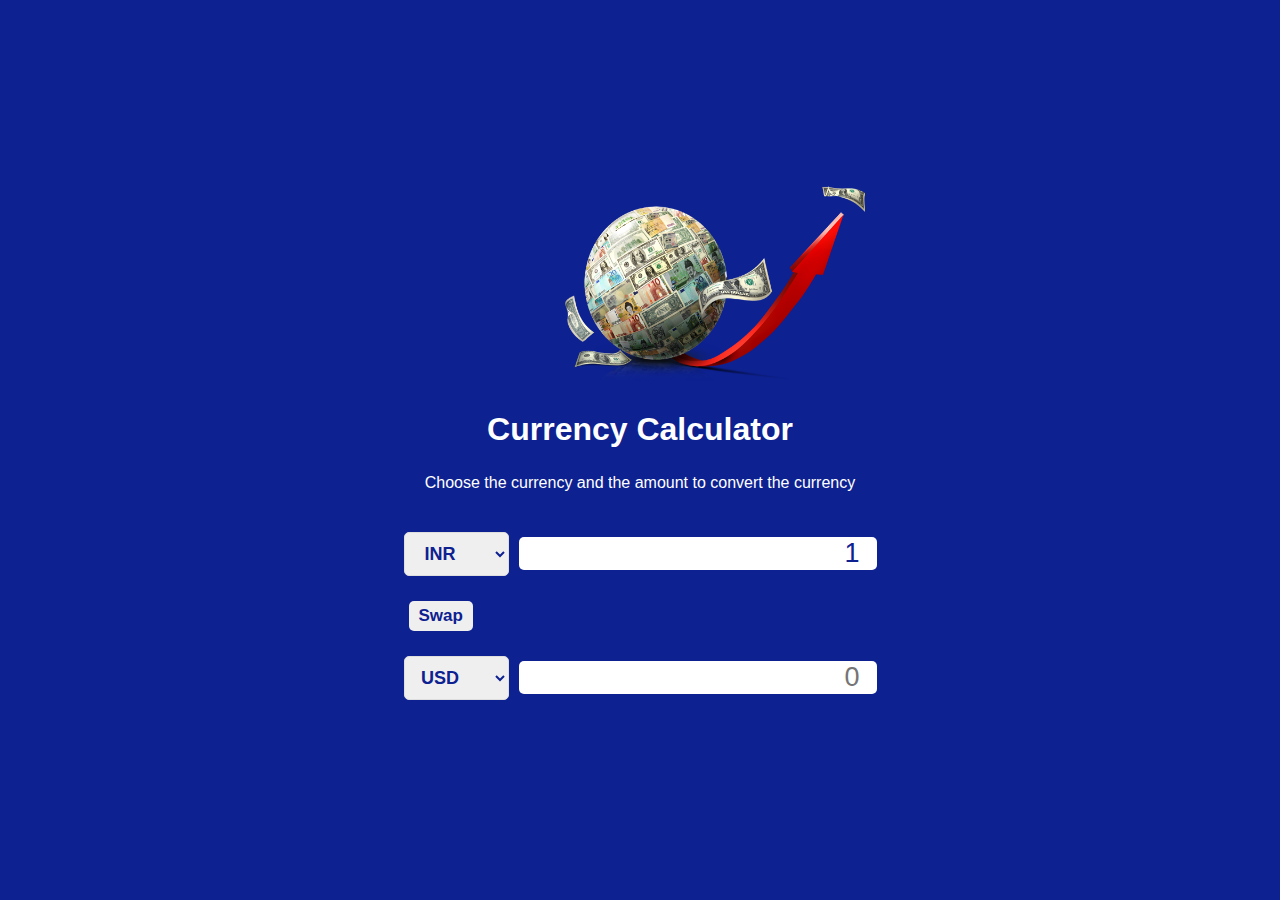
<file: Currency Calculator/index.html>
<!DOCTYPE html>
<html lang="en">
<head>
  <meta charset="UTF-8">
  <meta name="viewport" content="width=device-width, initial-scale=1.0">
  <title>Currency Calculator</title>
  <link rel="stylesheet" href="style.css">
</head>
<body>
  <img src="image/money2.png" alt="" class="money-img">

  <h1>Currency Calculator</h1>
  <p>Choose the currency and the amount to convert the currency</p>
  
  <div class="container">
    <div class="currency">
      <select id="currency-one">
        <option value="AED">AED</option>
          <option value="ARS">ARS</option>
          <option value="AUD">AUD</option>
          <option value="BGN">BGN</option>
          <option value="BRL">BRL</option>
          <option value="BSD">BSD</option>
          <option value="CAD">CAD</option>
          <option value="CHF">CHF</option>
          <option value="CLP">CLP</option>
          <option value="CNY">CNY</option>
          <option value="COP">COP</option>
          <option value="CZK">CZK</option>
          <option value="DKK">DKK</option>
          <option value="DOP">DOP</option>
          <option value="EGP">EGP</option>
          <option value="EUR">EUR</option>
          <option value="FJD">FJD</option>
          <option value="GBP">GBP</option>
          <option value="GTQ">GTQ</option>
          <option value="HKD">HKD</option>
          <option value="HRK">HRK</option>
          <option value="HUF">HUF</option>
          <option value="IDR">IDR</option>
          <option value="ILS">ILS</option>
          <option value="INR" selected>INR</option>
          <option value="ISK">ISK</option>
          <option value="JPY">JPY</option>
          <option value="KRW">KRW</option>
          <option value="KZT">KZT</option>
          <option value="MXN">MXN</option>
          <option value="MYR">MYR</option>
          <option value="NOK">NOK</option>
          <option value="NZD">NZD</option>
          <option value="PAB">PAB</option>
          <option value="PEN">PEN</option>
          <option value="PHP">PHP</option>
          <option value="PKR">PKR</option>
          <option value="PLN">PLN</option>
          <option value="PYG">PYG</option>
          <option value="RON">RON</option>
          <option value="RUB">RUB</option>
          <option value="SAR">SAR</option>
          <option value="SEK">SEK</option>
          <option value="SGD">SGD</option>
          <option value="THB">THB</option>
          <option value="TRY">TRY</option>
          <option value="TWD">TWD</option>
          <option value="UAH">UAH</option>
          <option value="USD">USD</option>
          <option value="UYU">UYU</option>
          <option value="VND">VND</option>
          <option value="ZAR">ZAR</option>
      </select>
      <input type="number" id="amount-one" placeholder="0" value="1" />
    </div>

    <div class="swap-rate">
      <button class="btn" id="swap">Swap</button>
      <div class="rate" id="rate"></div>
    </div>

    <div class="currency">
      <select id="currency-two">
        <option value="AED">AED</option>
          <option value="ARS">ARS</option>
          <option value="AUD">AUD</option>
          <option value="BGN">BGN</option>
          <option value="BRL">BRL</option>
          <option value="BSD">BSD</option>
          <option value="CAD">CAD</option>
          <option value="CHF">CHF</option>
          <option value="CLP">CLP</option>
          <option value="CNY">CNY</option>
          <option value="COP">COP</option>
          <option value="CZK">CZK</option>
          <option value="DKK">DKK</option>
          <option value="DOP">DOP</option>
          <option value="EGP">EGP</option>
          <option value="EUR">EUR</option>
          <option value="FJD">FJD</option>
          <option value="GBP">GBP</option>
          <option value="GTQ">GTQ</option>
          <option value="HKD">HKD</option>
          <option value="HRK">HRK</option>
          <option value="HUF">HUF</option>
          <option value="IDR">IDR</option>
          <option value="ILS">ILS</option>
          <option value="INR">INR</option>
          <option value="ISK">ISK</option>
          <option value="JPY">JPY</option>
          <option value="KRW">KRW</option>
          <option value="KZT">KZT</option>
          <option value="MXN">MXN</option>
          <option value="MYR">MYR</option>
          <option value="NOK">NOK</option>
          <option value="NZD">NZD</option>
          <option value="PAB">PAB</option>
          <option value="PEN">PEN</option>
          <option value="PHP">PHP</option>
          <option value="PKR">PKR</option>
          <option value="PLN">PLN</option>
          <option value="PYG">PYG</option>
          <option value="RON">RON</option>
          <option value="RUB">RUB</option>
          <option value="SAR">SAR</option>
          <option value="SEK">SEK</option>
          <option value="SGD">SGD</option>
          <option value="THB">THB</option>
          <option value="TRY">TRY</option>
          <option value="TWD">TWD</option>
          <option value="UAH">UAH</option>
          <option value="USD" selected>USD</option>
          <option value="UYU">UYU</option>
          <option value="VND">VND</option>
          <option value="ZAR">ZAR</option>
      </select>
      <input type="number" id="amount-two" placeholder="0" />
    </div>
  </div>

<script type="text/javascript" src="script.js"></script>
</body>
</html>
</file>
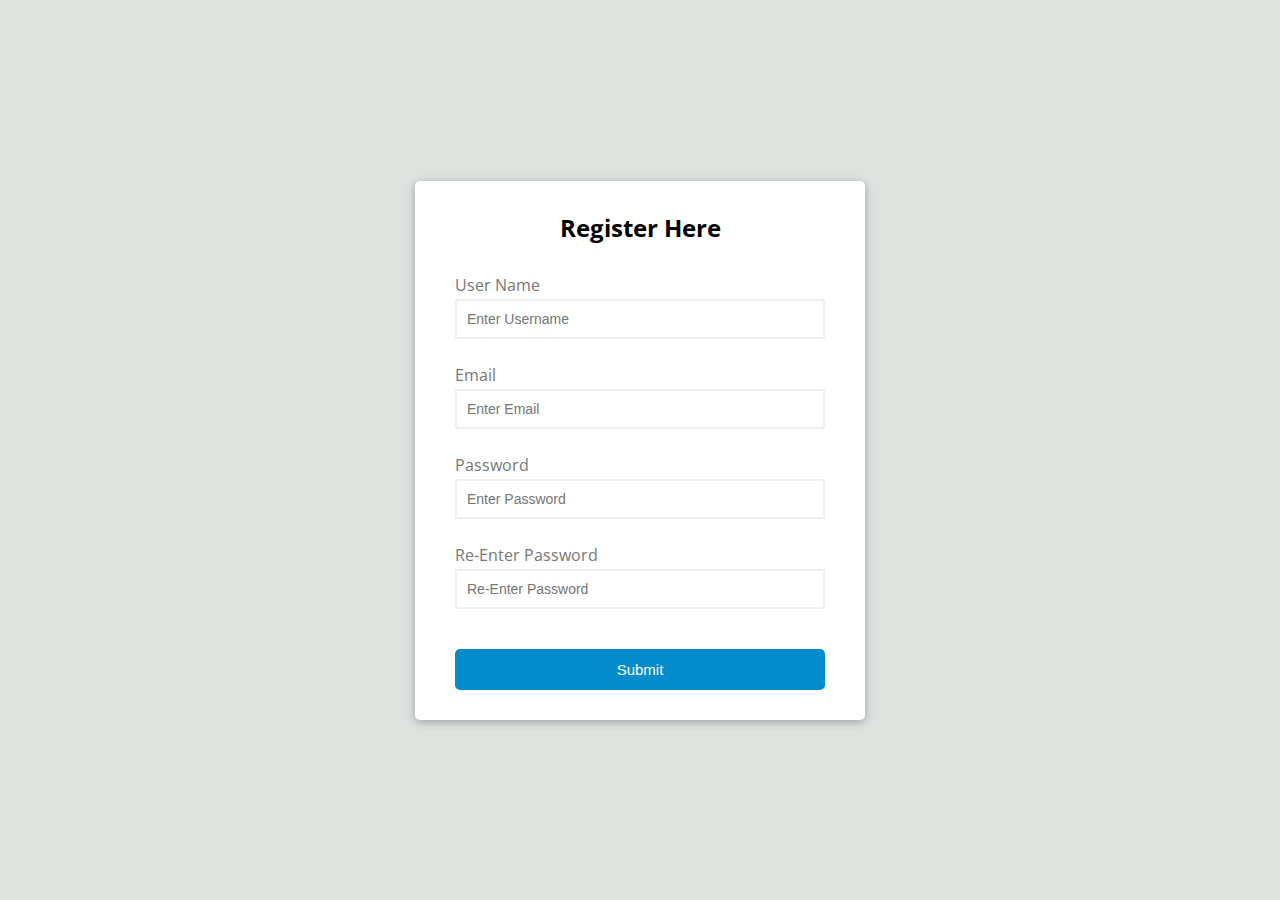
<file: Form Validations/index.html>
<!DOCTYPE html>
<html lang="en">
<head>
  <meta charset="UTF-8">
  <meta name="viewport" content="width=device-width, initial-scale=1.0">
  <link rel="stylesheet" type="text/css" href="style.css">
  <title>Form Validator</title>
</head>
<body>
  <div class="container">
  <form id="form" class="form">
    <h2>Register Here</h2>
    <div class="form-control">
      <label for="username">User Name</label>
      <input type="text" id="username" placeholder="Enter Username">
      <small> Error Message </small>
    </div>
    <div class="form-control" >
      <label for="email">Email</label>
      <input type="text" id="email" placeholder="Enter Email">
      <small> Error Message </small>
    </div>
    <div class="form-control">
      <label for="password">Password</label>
      <input type="password" id="password" placeholder="Enter Password">
      <small> Error Message </small>
    </div>
    <div class="form-control">
      <label for="password2">Re-Enter Password</label>
      <input type="password" id="password2" placeholder="Re-Enter Password">
      <small> Error Message </small>
    </div>
    <button> Submit</button>
  </form>
</div>

<script src="script.js"></script>
</body>
</html>
</file>
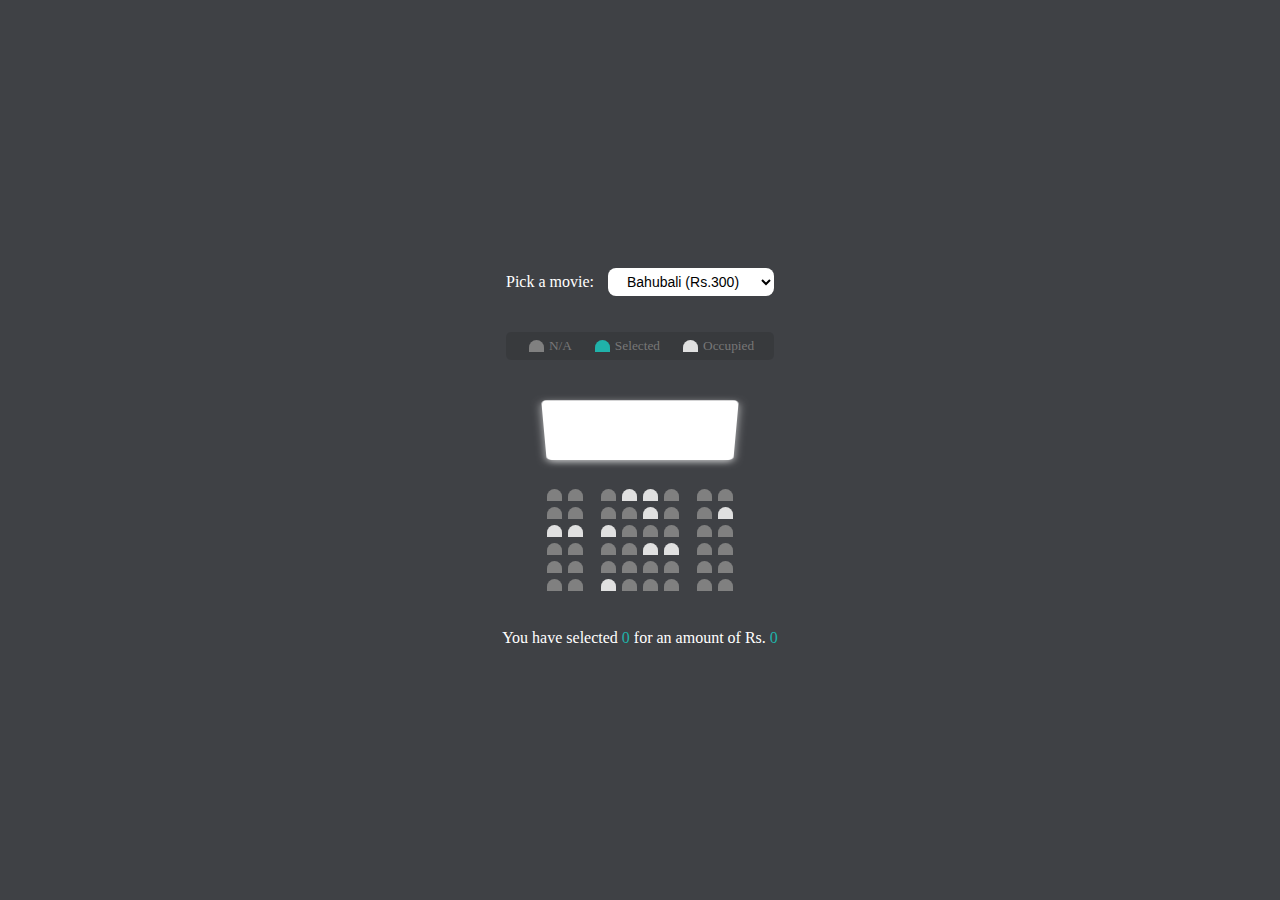
<file: Movie Seats Booking/index.html>
<!DOCTYPE html>
<html lang="en">
<head>
  <meta charset="UTF-8">
  <meta name="viewport" content="width=device-width, initial-scale=1.0">
  <link rel="stylesheet" href="style.css">
  <title>Movie Seats Booking</title>
</head>
<body>
  <div class="movie-container">
    <label>Pick a movie:</label>
    <select id="movie">
      <option value="300">Bahubali (Rs.300)</option>
      <option value="350">Lion King (Rs.350)</option>
      <option value="200">Chichore (Rs.200)</option>
      <option value="250">Frozen (Rs.250)</option>
    </select>
  </div>
    
      <ul class="showcase">
        <li>
          <div class="seat"></div>
          <small>N/A</small>
        </li>
        <li>
          <div class="seat selected"></div>
          <small>Selected</small>
        </li>
        <li>
          <div class="seat occupied"></div>
          <small>Occupied</small>
        </li>
      </ul>
    
    <div class="container">
      <div class="screen"></div>
      <div class="row">
        <div class="seat"></div>
        <div class="seat"></div>
        <div class="seat"></div>
        <div class="seat occupied"></div>
        <div class="seat occupied"></div>
        <div class="seat"></div>
        <div class="seat"></div>
        <div class="seat"></div>
      </div>
      <div class="row">
        <div class="seat"></div>
        <div class="seat"></div>
        <div class="seat"></div>
        <div class="seat"></div>
        <div class="seat occupied"></div>
        <div class="seat"></div>
        <div class="seat"></div>
        <div class="seat occupied"></div>
      </div>
      <div class="row">
        <div class="seat occupied"></div>
        <div class="seat occupied"></div>
        <div class="seat occupied"></div>
        <div class="seat"></div>
        <div class="seat"></div>
        <div class="seat"></div>
        <div class="seat"></div>
        <div class="seat"></div>
      </div>
      <div class="row">
        <div class="seat"></div>
        <div class="seat"></div>
        <div class="seat"></div>
        <div class="seat"></div>
        <div class="seat occupied"></div>
        <div class="seat occupied"></div>
        <div class="seat"></div>
        <div class="seat"></div>
      </div>
      <div class="row">
        <div class="seat"></div>
        <div class="seat"></div>
        <div class="seat"></div>
        <div class="seat"></div>
        <div class="seat"></div>
        <div class="seat"></div>
        <div class="seat"></div>
        <div class="seat"></div>
      </div>
      <div class="row">
        <div class="seat"></div>
        <div class="seat"></div>
        <div class="seat occupied"></div>
        <div class="seat"></div>
        <div class="seat"></div>
        <div class="seat"></div>
        <div class="seat"></div>
        <div class="seat"></div>
      </div>
    </div>
  <p class="text">You have selected <span id="count">0</span> for an amount of Rs. <span id="total">0</span>
  </p>
  <script type="text/javascript" src="script.js"></script>
</body>
</html>
</file>
<file: Currency Calculator/style.css>
:root{
  --primary-color : #0d2191;
}

*{
  box-sizing: border-box;
}

body{
  background-color: var(--primary-color);
  color: white;
  display: flex;
  flex-direction: column;
  align-items: center;
  justify-content: center;
  height: 100vh;
  margin: 0;
  padding: 20px;
  font-family: Arial, Helvetica, sans-serif;
}

h1{
  color: white;
  margin: 10px;
}

p{
  text-align: center;
  margin-bottom: 20px;
}

.btn{
  font-weight: bold;
  color: var(--primary-color);
  cursor: pointer;
  font-size: 17px;
  border-radius: 5px;
  padding: 5px 10px;
  margin: 5px;
  border: 0;
}

.money-img{
  width: 300px;
  height: 200px;
  margin-left: 150px;
  margin-bottom: 20px;
}

.currency{
  padding: 20px 0;
  display: flex;
  align-items: center;
  justify-content: space-between;
}

.currency select{
  cursor: pointer;
  font-weight: bold;
  color: var(--primary-color);
  padding: 10px 30px 10px 10px;
  border: 1px  solid #dedede;
  border-radius: 5px;
  font-size: 18px;
  text-align: center;
}

.currency input{
  border: 0;
  border-radius: 5px;
  color: var(--primary-color);
  background: white;
  font-size: 27px;
  text-align: right;
  margin-left: 10px;
}
  
  .swap-rate{
    display: flex;
    align-items: center;
    justify-content: space-between;
  }

  .rate{
    font-size: 14px;
    padding: 0 10px;
  }

  select:focus,
  input:focus,
  button:focus {
    outline: 0;
  }

  @media (max-width: 600px) {
    .currency input {
      width: 200px;
    }
}
</file>
<file: Form Validations/style.css>
@import url('https://fonts.googleapis.com/css2?family=Open+Sans:wght@600&display=swap');

*{
  box-sizing: border-box;
}

:root{
  --success-color : #2ecc71;
  --error-color : #e74c3c;
}

body{
  background-color:#dee3e0;
  font-family: 'Open Sans' , sans-serif;
  display: flex;
  align-items: center;
  justify-content: center;
  min-height: 100vh;
  margin: 0;
}

.container{
  background-color: white;
  border-radius: 5px;
  box-shadow: 0 2px 10px rgba(0,0,0,0.3); 
  width: 450px;
}

h2{
  text-align: center;
  margin: 0 0 30px;
}

.form{
  padding: 30px 40px;
}

.form-control{
  padding-bottom: 20px;
  margin-bottom: 5px;
  position: relative;
}

.form-control label{
  display: block;
  color: #777;
  margin-bottom: 3px;
}

.form-control input{
  border: 2px solid #f0f0f0;
  display: block;
  width: 100%;
  font-size: 14px;
  padding: 10px;
}

.form-control input:focus{
  outline: 0;
  border-color: #777;
}

.form-control.success input{
  border-color: var(--success-color);
}

.form-control.error input{
  border-color: var(--error-color);
}

.form-control small{
  color: var(--error-color);
  position: absolute;
  bottom: 0;
  left: 0;
  visibility: hidden;

}

.form-control.error small{
  visibility: visible;
}

button{
  cursor: pointer;
  background-color: #028ccc;
  color: white;
  padding: 10px;
  margin-top: 20px;
  border: 2px solid #028ccc;
  border-radius: 5px;
  width: 100%;
  display: block;
  font-size: 15px;
}
</file>
<file: Movie Seats Booking/style.css>
@import url('https://fonts.googleapis.com/css2?family=Lato&display=swap');

*{
  box-sizing: border-box;
}

body{
  background-color: #3f4145;
  color: white;
  font-family: 'Lato' sans-serif;
  display: flex;
  flex-direction: column;
  justify-content: center;
  align-items: center;
  height: 100vh;
  margin: 0;

}

.container{
  perspective: 1000px;
  margin-bottom: 30px;
}
.movie-container{
  margin: 20px 0;
}

.movie-container select{
  background-color: white;
  border: 0;
  border-radius: 8px;
  font-size: 14px;
  padding: 5px 15px 5px 15px;
  margin-left: 10px;
}

.seat{
  background-color: gray;
  width: 15px;
  height: 12px;
  margin : 3px;
  border-top-left-radius: 10px;
  border-top-right-radius: 10px;
}

.seat.occupied{
  background-color: rgb(224, 224, 224);
}

.seat.selected{
  background-color: lightseagreen;
}

.seat:nth-of-type(2){
  margin-right: 15px;
}
.seat:nth-of-type(6){
  margin-right: 15px;
}

.seat:not(.occupied):hover{
  cursor: pointer;
  transform: scale(1.2);
}

.showcase .seat:not(.occupied):hover{
  cursor: default;
  transform: scale(1);
}
.row{
  display: flex;
}

.showcase {
  background: rgba(0, 0, 0, 0.1);
  padding: 5px 10px;
  border-radius: 5px;
  color: #777;
  list-style-type: none;
  display: flex;
  justify-content: space-between;
}

.showcase li {
  display: flex;
  align-items: center;
  justify-content: center;
  margin: 0 10px;
}

.showcase li small {
  margin-left: 2px;
}

.screen{
  background-color: white;
  width: 100%;
  height: 80px;
  margin: 15px 0;
  border-radius: 5px;
  transform: rotateX(-45deg);
  box-shadow: 0 3px 10px rgba(255,255,255,0.7);
}

p.text{
  margin: 5px 0;
}
p.text span{
  color: lightseagreen;
}
</file>
